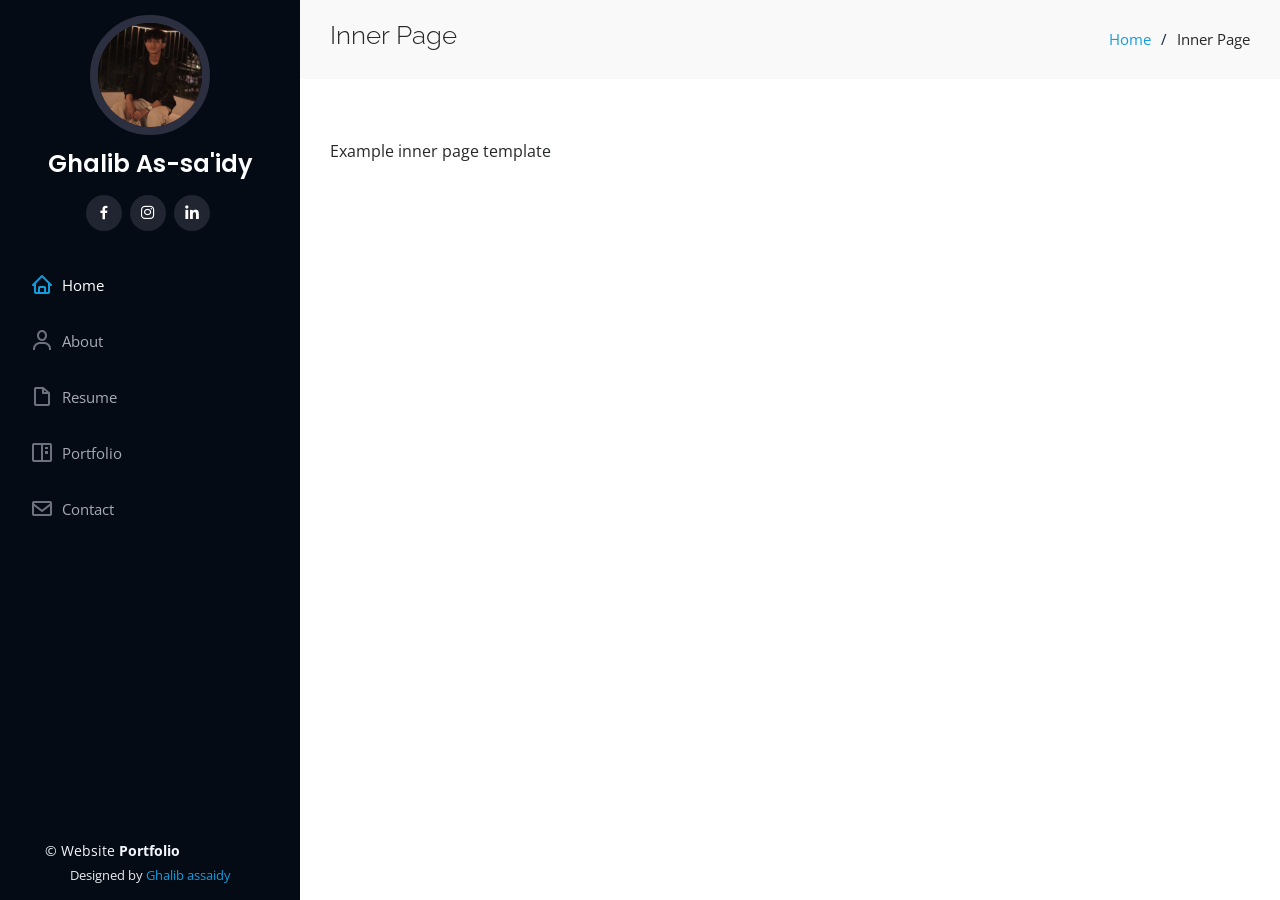
<file: inner-page.html>
<!DOCTYPE html>
<html lang="en">

<head>
    <meta charset="utf-8">
    <meta content="width=device-width, initial-scale=1.0" name="viewport">

    <title>Portfolio</title>
    <meta content="" name="description">
    <meta content="" name="keywords">

    <!-- Favicons -->
    <link href="assets/img/f    avicon.png" rel="icon">
    <link href="assets/img/apple-touch-icon.png" rel="apple-touch-icon">

    <!-- Google Fonts -->
    <link href="https://fonts.googleapis.com/css?family=Open+Sans:300,300i,400,400i,600,600i,700,700i|Raleway:300,300i,400,400i,500,500i,600,600i,700,700i|Poppins:300,300i,400,400i,500,500i,600,600i,700,700i" rel="stylesheet">

    <!-- Vendor CSS Files -->
    <link href="assets/vendor/aos/aos.css" rel="stylesheet">
    <link href="assets/vendor/bootstrap/css/bootstrap.min.css" rel="stylesheet">
    <link href="assets/vendor/bootstrap-icons/bootstrap-icons.css" rel="stylesheet">
    <link href="assets/vendor/boxicons/css/boxicons.min.css" rel="stylesheet">
    <link href="assets/vendor/glightbox/css/glightbox.min.css" rel="stylesheet">
    <link href="assets/vendor/swiper/swiper-bundle.min.css" rel="stylesheet">

    <!-- Template Main CSS File -->
    <link href="assets/css/style.css" rel="stylesheet">

    <!-- =======================================================
  * Template Name: iPortfolio
  * Updated: Nov 17 2023 with Bootstrap v5.3.2
  * Template URL: https://bootstrapmade.com/iportfolio-bootstrap-portfolio-websites-template/
  * Author: BootstrapMade.com
  * License: https://bootstrapmade.com/license/
  ======================================================== -->
</head>

<body>

    <!-- ======= Mobile nav toggle button ======= -->
    <i class="bi bi-list mobile-nav-toggle d-xl-none"></i>

    <!-- ======= Header ======= -->
    <header id="header">
        <div class="d-flex flex-column">

            <div class="profile">
                <img src="assets/img/profile-img.jpg" alt="" class="img-fluid rounded-circle">
                <h1 class="text-light"><a href="index.html">Ghalib As-sa'idy</a></h1>
                <div class="social-links mt-3 text-center">
                    <!-- <a href="" class="twitter"><i class="bx bxl-twitter"></i></a> -->
                    <a href="https://www.facebook.com/ghalib.assaidy.77" class="facebook"><i class="bx bxl-facebook"></i></a>
                    <a href="https://www.instagram.com/ghalibassaidy/" class="instagram"><i class="bx bxl-instagram"></i></a>
                    <!-- <a href="" class="google-plus"><i class="bx bxl-skype"></i></a> -->
                    <a href="https://www.linkedin.com/in/ghalibassaidy55/" class="linkedin"><i class="bx bxl-linkedin"></i></a>
                </div>
            </div>

            <nav id="navbar" class="nav-menu navbar">
                <ul>
                    <li><a href="#hero" class="nav-link scrollto active"><i class="bx bx-home"></i> <span>Home</span></a></li>
                    <li><a href="#about" class="nav-link scrollto"><i class="bx bx-user"></i> <span>About</span></a></li>
                    <li><a href="#resume" class="nav-link scrollto"><i class="bx bx-file-blank"></i> <span>Resume</span></a></li>
                    <li><a href="#portfolio" class="nav-link scrollto"><i class="bx bx-book-content"></i> <span>Portfolio</span></a></li>
                    <!-- <li><a href="#services" class="nav-link scrollto"><i class="bx bx-server"></i> <span>Services</span></a></li> -->
                    <li><a href="#contact" class="nav-link scrollto"><i class="bx bx-envelope"></i> <span>Contact</span></a></li>
                </ul>
            </nav>
            <!-- .nav-menu -->
        </div>
    </header>
    <!-- End Header -->

    <main id="main">

        <!-- ======= Breadcrumbs ======= -->
        <section class="breadcrumbs">
            <div class="container">

                <div class="d-flex justify-content-between align-items-center">
                    <h2>Inner Page</h2>
                    <ol>
                        <li><a href="index.html">Home</a></li>
                        <li>Inner Page</li>
                    </ol>
                </div>

            </div>
        </section>
        <!-- End Breadcrumbs -->

        <section class="inner-page">
            <div class="container">
                <p>
                    Example inner page template
                </p>
            </div>
        </section>

    </main>
    <!-- End #main -->

    <!-- ======= Footer ======= -->
    <footer id="footer">
        <div class="container">
            <div class="Website">
                &copy; Website <strong><span>Portfolio</span></strong>
            </div>
            <div class="credits">
                <!-- All the links in the footer should remain intact. -->
                <!-- You can delete the links only if you purchased the pro version. -->
                <!-- Licensing information: https://bootstrapmade.com/license/ -->
                <!-- Purchase the pro version with working PHP/AJAX contact form: https://bootstrapmade.com/iportfolio-bootstrap-portfolio-websites-template/ -->
                Designed by <a href="https://github.com/ghalibassaidy/Portofolio.github.io">Ghalib assaidy</a>
            </div>
        </div>
    </footer>
    <!-- End  Footer -->

    <a href="#" class="back-to-top d-flex align-items-center justify-content-center"><i class="bi bi-arrow-up-short"></i></a>

    <!-- Vendor JS Files -->
    <script src="assets/vendor/purecounter/purecounter_vanilla.js"></script>
    <script src="assets/vendor/aos/aos.js"></script>
    <script src="assets/vendor/bootstrap/js/bootstrap.bundle.min.js"></script>
    <script src="assets/vendor/glightbox/js/glightbox.min.js"></script>
    <script src="assets/vendor/isotope-layout/isotope.pkgd.min.js"></script>
    <script src="assets/vendor/swiper/swiper-bundle.min.js"></script>
    <script src="assets/vendor/typed.js/typed.umd.js"></script>
    <script src="assets/vendor/waypoints/noframework.waypoints.js"></script>
    <script src="assets/vendor/php-email-form/validate.js"></script>

    <!-- Template Main JS File -->
    <script src="assets/js/main.js"></script>

</body>

</html>
</file>
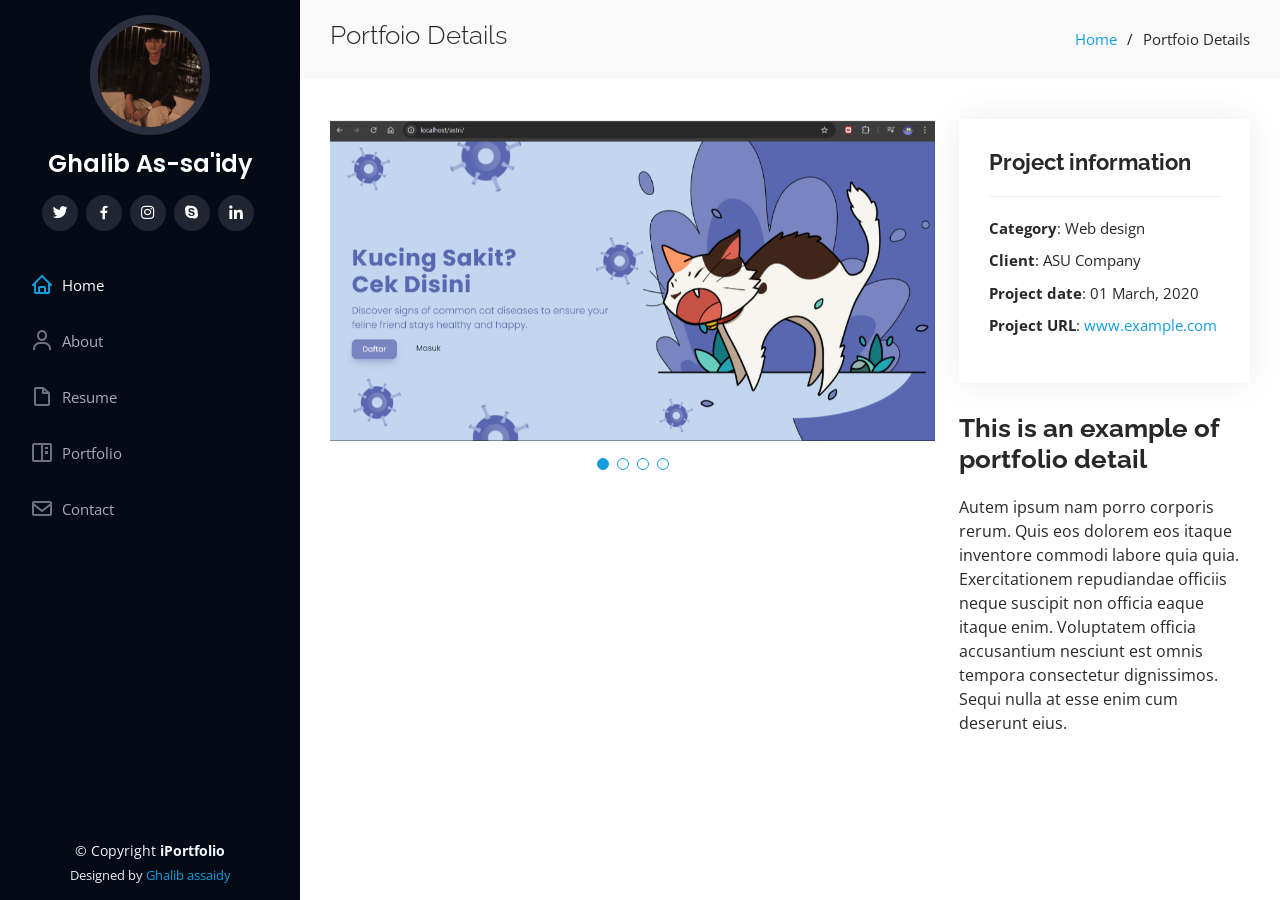
<file: portfolio-details.html>
<!DOCTYPE html>
<html lang="en">

<head>
    <meta charset="utf-8">
    <meta content="width=device-width, initial-scale=1.0" name="viewport">

    <title>Portfolio Details - Portfolio </title>
    <meta content="" name="description">
    <meta content="" name="keywords">

    <!-- Favicons -->
    <link href="assets/img/favicon.png" rel="icon">
    <link href="assets/img/apple-touch-icon.png" rel="apple-touch-icon">

    <!-- Google Fonts -->
    <link href="https://fonts.googleapis.com/css?family=Open+Sans:300,300i,400,400i,600,600i,700,700i|Raleway:300,300i,400,400i,500,500i,600,600i,700,700i|Poppins:300,300i,400,400i,500,500i,600,600i,700,700i" rel="stylesheet">

    <!-- Vendor CSS Files -->
    <link href="assets/vendor/aos/aos.css" rel="stylesheet">
    <link href="assets/vendor/bootstrap/css/bootstrap.min.css" rel="stylesheet">
    <link href="assets/vendor/bootstrap-icons/bootstrap-icons.css" rel="stylesheet">
    <link href="assets/vendor/boxicons/css/boxicons.min.css" rel="stylesheet">
    <link href="assets/vendor/glightbox/css/glightbox.min.css" rel="stylesheet">
    <link href="assets/vendor/swiper/swiper-bundle.min.css" rel="stylesheet">

    <!-- Template Main CSS File -->
    <link href="assets/css/style.css" rel="stylesheet">


</head>

<body>

    <!-- ======= Mobile nav toggle button ======= -->
    <i class="bi bi-list mobile-nav-toggle d-xl-none"></i>

    <!-- ======= Header ======= -->
    <header id="header">
        <div class="d-flex flex-column">

            <div class="profile">
                <img src="assets/img/profile-img.jpg" alt="" class="img-fluid rounded-circle">
                <h1 class="text-light"><a href="index.html">Ghalib As-sa'idy </a></h1>
                <div class="social-links mt-3 text-center">
                    <a href="#" class="twitter"><i class="bx bxl-twitter"></i></a>
                    <a href="#" class="facebook"><i class="bx bxl-facebook"></i></a>
                    <a href="#" class="instagram"><i class="bx bxl-instagram"></i></a>
                    <a href="#" class="google-plus"><i class="bx bxl-skype"></i></a>
                    <a href="https://www.linkedin.com/in/ghalibassaidy55/" class="linkedin"><i class="bx bxl-linkedin"></i></a>
                </div>
            </div>

            <nav id="navbar" class="nav-menu navbar">
                <ul>
                    <li><a href="#hero" class="nav-link scrollto active"><i class="bx bx-home"></i> <span>Home</span></a></li>
                    <li><a href="#about" class="nav-link scrollto"><i class="bx bx-user"></i> <span>About</span></a></li>
                    <li><a href="#resume" class="nav-link scrollto"><i class="bx bx-file-blank"></i> <span>Resume</span></a></li>
                    <li><a href="#portfolio" class="nav-link scrollto"><i class="bx bx-book-content"></i> <span>Portfolio</span></a></li>
                    <!-- <li><a href="#services" class="nav-link scrollto"><i class="bx bx-server"></i> <span>Services</span></a></li> -->
                    <li><a href="#contact" class="nav-link scrollto"><i class="bx bx-envelope"></i> <span>Contact</span></a></li>
                </ul>
            </nav>
            <!-- .nav-menu -->
        </div>
    </header>
    <!-- End Header -->

    <main id="main">

        <!-- ======= Breadcrumbs ======= -->
        <section id="breadcrumbs" class="breadcrumbs">
            <div class="container">

                <div class="d-flex justify-content-between align-items-center">
                    <h2>Portfoio Details</h2>
                    <ol>
                        <li><a href="index.html">Home</a></li>
                        <li>Portfoio Details</li>
                    </ol>
                </div>

            </div>
        </section>
        <!-- End Breadcrumbs -->

        <!-- ======= Portfolio Details Section ======= -->
        <section id="portfolio-details" class="portfolio-details">
            <div class="container">

                <div class="row gy-4">

                    <div class="col-lg-8">
                        <div class="portfolio-details-slider swiper">
                            <div class="swiper-wrapper align-items-center">

                                <div class="swiper-slide">
                                    <img src="assets/img/portfolio/diagnosa/1.png" alt="">
                                </div>

                                <div class="swiper-slide">
                                    <img src="assets/img/portfolio/diagnosa/2.png" alt="">
                                </div>

                                <div class="swiper-slide">
                                    <img src="assets/img/portfolio/diagnosa/3.png" alt="">
                                </div>
                                <div class="swiper-slide">
                                    <img src="assets/img/portfolio/diagnosa/4.png" alt="">
                                </div>
                            </div>
                            <div class="swiper-pagination"></div>
                        </div>
                    </div>

                    <div class="col-lg-4">
                        <div class="portfolio-info">
                            <h3>Project information</h3>
                            <ul>
                                <li><strong>Category</strong>: Web design</li>
                                <li><strong>Client</strong>: ASU Company</li>
                                <li><strong>Project date</strong>: 01 March, 2020</li>
                                <li><strong>Project URL</strong>: <a href="#">www.example.com</a></li>
                            </ul>
                        </div>
                        <div class="portfolio-description">
                            <h2>This is an example of portfolio detail</h2>
                            <p>
                                Autem ipsum nam porro corporis rerum. Quis eos dolorem eos itaque inventore commodi labore quia quia. Exercitationem repudiandae officiis neque suscipit non officia eaque itaque enim. Voluptatem officia accusantium nesciunt est omnis tempora consectetur
                                dignissimos. Sequi nulla at esse enim cum deserunt eius.
                            </p>
                        </div>
                    </div>

                </div>

            </div>
        </section>
        <!-- End Portfolio Details Section -->

    </main>
    <!-- End #main -->

    <!-- ======= Footer ======= -->
    <footer id="footer">
        <div class="container">
            <div class="copyright">
                &copy; Copyright <strong><span>iPortfolio</span></strong>
            </div>
            <div class="credits">
                <!-- All the links in the footer should remain intact. -->
                <!-- You can delete the links only if you purchased the pro version. -->
                <!-- Licensing information: https://bootstrapmade.com/license/ -->
                <!-- Purchase the pro version with working PHP/AJAX contact form: https://bootstrapmade.com/iportfolio-bootstrap-portfolio-websites-template/ -->
                Designed by <a href="https://github.com/ghalibassaidy/Portofolio.github.io">Ghalib assaidy</a>
            </div>
        </div>
    </footer>
    <!-- End  Footer -->

    <a href="#" class="back-to-top d-flex align-items-center justify-content-center"><i class="bi bi-arrow-up-short"></i></a>

    <!-- Vendor JS Files -->
    <script src="assets/vendor/purecounter/purecounter_vanilla.js"></script>
    <script src="assets/vendor/aos/aos.js"></script>
    <script src="assets/vendor/bootstrap/js/bootstrap.bundle.min.js"></script>
    <script src="assets/vendor/glightbox/js/glightbox.min.js"></script>
    <script src="assets/vendor/isotope-layout/isotope.pkgd.min.js"></script>
    <script src="assets/vendor/swiper/swiper-bundle.min.js"></script>
    <script src="assets/vendor/typed.js/typed.umd.js"></script>
    <script src="assets/vendor/waypoints/noframework.waypoints.js"></script>
    <script src="assets/vendor/php-email-form/validate.js"></script>

    <!-- Template Main JS File -->
    <script src="assets/js/main.js"></script>

</body>

</html>
</file>
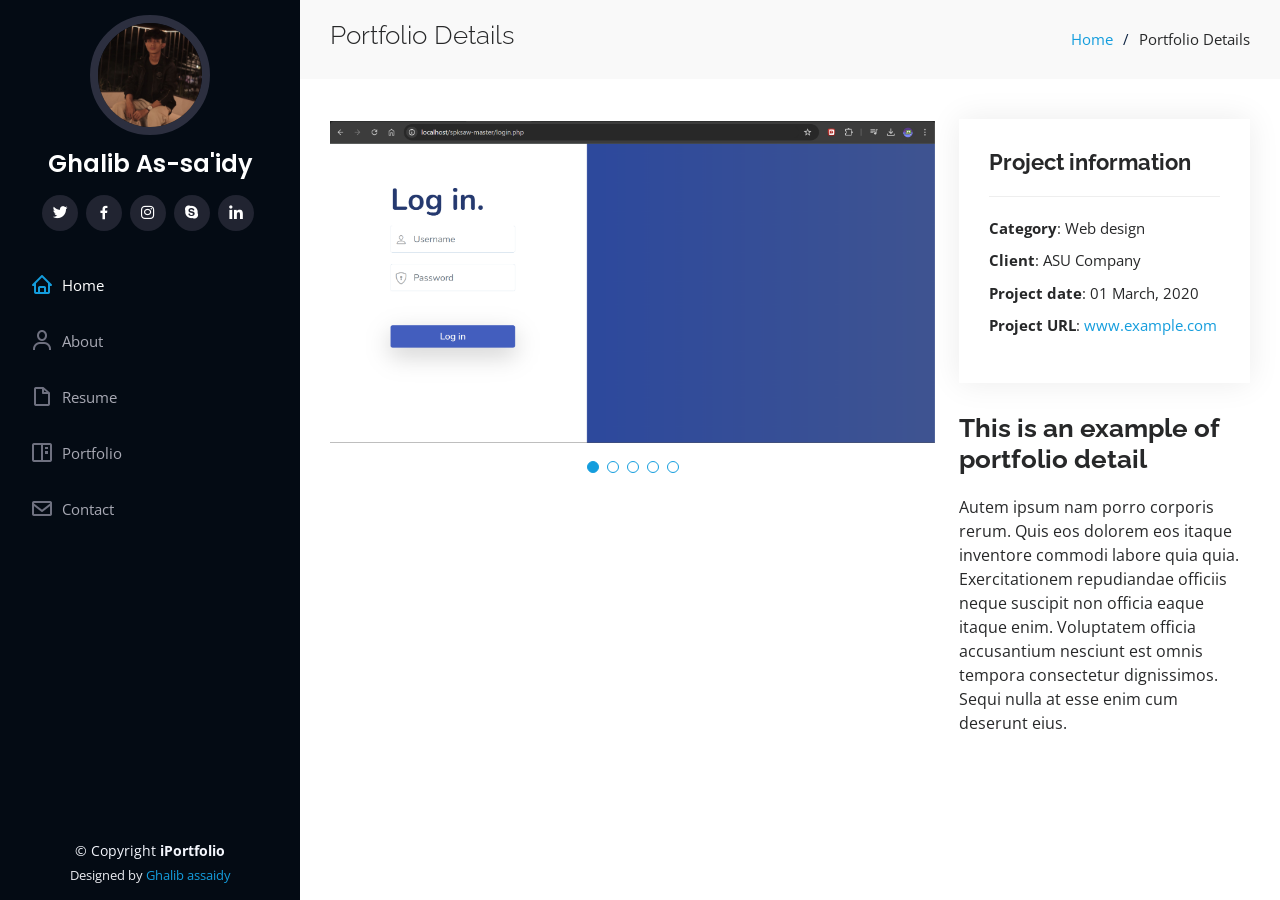
<file: portfolio-details2.html>
<!DOCTYPE html>
<html lang="en">

<head>
    <meta charset="utf-8">
    <meta content="width=device-width, initial-scale=1.0" name="viewport">

    <title>Portfolio Details - Portfolio </title>
    <meta content="" name="description">
    <meta content="" name="keywords">

    <!-- Favicons -->
    <link href="assets/img/favicon.png" rel="icon">
    <link href="assets/img/apple-touch-icon.png" rel="apple-touch-icon">

    <!-- Google Fonts -->
    <link href="https://fonts.googleapis.com/css?family=Open+Sans:300,300i,400,400i,600,600i,700,700i|Raleway:300,300i,400,400i,500,500i,600,600i,700,700i|Poppins:300,300i,400,400i,500,500i,600,600i,700,700i" rel="stylesheet">

    <!-- Vendor CSS Files -->
    <link href="assets/vendor/aos/aos.css" rel="stylesheet">
    <link href="assets/vendor/bootstrap/css/bootstrap.min.css" rel="stylesheet">
    <link href="assets/vendor/bootstrap-icons/bootstrap-icons.css" rel="stylesheet">
    <link href="assets/vendor/boxicons/css/boxicons.min.css" rel="stylesheet">
    <link href="assets/vendor/glightbox/css/glightbox.min.css" rel="stylesheet">
    <link href="assets/vendor/swiper/swiper-bundle.min.css" rel="stylesheet">

    <!-- Template Main CSS File -->
    <link href="assets/css/style.css" rel="stylesheet">


</head>

<body>

    <!-- ======= Mobile nav toggle button ======= -->
    <i class="bi bi-list mobile-nav-toggle d-xl-none"></i>

    <!-- ======= Header ======= -->
    <header id="header">
        <div class="d-flex flex-column">

            <div class="profile">
                <img src="assets/img/profile-img.jpg" alt="" class="img-fluid rounded-circle">
                <h1 class="text-light"><a href="index.html">Ghalib As-sa'idy </a></h1>
                <div class="social-links mt-3 text-center">
                    <a href="#" class="twitter"><i class="bx bxl-twitter"></i></a>
                    <a href="#" class="facebook"><i class="bx bxl-facebook"></i></a>
                    <a href="#" class="instagram"><i class="bx bxl-instagram"></i></a>
                    <a href="#" class="google-plus"><i class="bx bxl-skype"></i></a>
                    <a href="https://www.linkedin.com/in/ghalibassaidy55/" class="linkedin"><i class="bx bxl-linkedin"></i></a>
                </div>
            </div>

            <nav id="navbar" class="nav-menu navbar">
                <ul>
                    <li><a href="#hero" class="nav-link scrollto active"><i class="bx bx-home"></i> <span>Home</span></a></li>
                    <li><a href="#about" class="nav-link scrollto"><i class="bx bx-user"></i> <span>About</span></a></li>
                    <li><a href="#resume" class="nav-link scrollto"><i class="bx bx-file-blank"></i> <span>Resume</span></a></li>
                    <li><a href="#portfolio" class="nav-link scrollto"><i class="bx bx-book-content"></i> <span>Portfolio</span></a></li>
                    <!-- <li><a href="#services" class="nav-link scrollto"><i class="bx bx-server"></i> <span>Services</span></a></li> -->
                    <li><a href="#contact" class="nav-link scrollto"><i class="bx bx-envelope"></i> <span>Contact</span></a></li>
                </ul>
            </nav>
            <!-- .nav-menu -->
        </div>
    </header>
    <!-- End Header -->

    <main id="main">

        <!-- ======= Breadcrumbs ======= -->
        <section id="breadcrumbs" class="breadcrumbs">
            <div class="container">

                <div class="d-flex justify-content-between align-items-center">
                    <h2>Portfolio Details</h2>
                    <ol>
                        <li><a href="index.html">Home</a></li>
                        <li>Portfolio Details</li>
                    </ol>
                </div>

            </div>
        </section>
        <!-- End Breadcrumbs -->

        <!-- ======= Portfolio Details Section ======= -->
        <section id="portfolio-details" class="portfolio-details">
            <div class="container">

                <div class="row gy-4">

                    <div class="col-lg-8">
                        <div class="portfolio-details-slider swiper">
                            <div class="swiper-wrapper align-items-center">

                                <div class="swiper-slide">
                                    <img src="assets/img/portfolio/Huda/Login.png" alt="">
                                </div>

                                <div class="swiper-slide">
                                    <img src="assets/img/portfolio/Huda/Dashboard.png" alt="">
                                </div>
                                <div class="swiper-slide">
                                    <img src="assets/img/portfolio/Huda/Alternatif.png" alt="">
                                </div>
                                <div class="swiper-slide">
                                    <img src="assets/img/portfolio/Huda/Matriks Keputusan.png" alt="">
                                </div>
                                <div class="swiper-slide">
                                    <img src="assets/img/portfolio/Huda/Nilai Preferensi.png" alt="">
                                </div>
                            </div>
                            <div class="swiper-pagination"></div>
                        </div>
                    </div>

                    <div class="col-lg-4">
                        <div class="portfolio-info">
                            <h3>Project information</h3>
                            <ul>
                                <li><strong>Category</strong>: Web design</li>
                                <li><strong>Client</strong>: ASU Company</li>
                                <li><strong>Project date</strong>: 01 March, 2020</li>
                                <li><strong>Project URL</strong>: <a href="#">www.example.com</a></li>
                            </ul>
                        </div>
                        <div class="portfolio-description">
                            <h2>This is an example of portfolio detail</h2>
                            <p>
                                Autem ipsum nam porro corporis rerum. Quis eos dolorem eos itaque inventore commodi labore quia quia. Exercitationem repudiandae officiis neque suscipit non officia eaque itaque enim. Voluptatem officia accusantium nesciunt est omnis tempora consectetur
                                dignissimos. Sequi nulla at esse enim cum deserunt eius.
                            </p>
                        </div>
                    </div>

                </div>

            </div>
        </section>
        <!-- End Portfolio Details Section -->

    </main>
    <!-- End #main -->

    <!-- ======= Footer ======= -->
    <footer id="footer">
        <div class="container">
            <div class="copyright">
                &copy; Copyright <strong><span>iPortfolio</span></strong>
            </div>
            <div class="credits">
                <!-- All the links in the footer should remain intact. -->
                <!-- You can delete the links only if you purchased the pro version. -->
                <!-- Licensing information: https://bootstrapmade.com/license/ -->
                <!-- Purchase the pro version with working PHP/AJAX contact form: https://bootstrapmade.com/iportfolio-bootstrap-portfolio-websites-template/ -->
                Designed by <a href="https://github.com/ghalibassaidy/Portofolio.github.io">Ghalib assaidy</a>
            </div>
        </div>
    </footer>
    <!-- End  Footer -->

    <a href="#" class="back-to-top d-flex align-items-center justify-content-center"><i class="bi bi-arrow-up-short"></i></a>

    <!-- Vendor JS Files -->
    <script src="assets/vendor/purecounter/purecounter_vanilla.js"></script>
    <script src="assets/vendor/aos/aos.js"></script>
    <script src="assets/vendor/bootstrap/js/bootstrap.bundle.min.js"></script>
    <script src="assets/vendor/glightbox/js/glightbox.min.js"></script>
    <script src="assets/vendor/isotope-layout/isotope.pkgd.min.js"></script>
    <script src="assets/vendor/swiper/swiper-bundle.min.js"></script>
    <script src="assets/vendor/typed.js/typed.umd.js"></script>
    <script src="assets/vendor/waypoints/noframework.waypoints.js"></script>
    <script src="assets/vendor/php-email-form/validate.js"></script>

    <!-- Template Main JS File -->
    <script src="assets/js/main.js"></script>

</body>

</html>
</file>
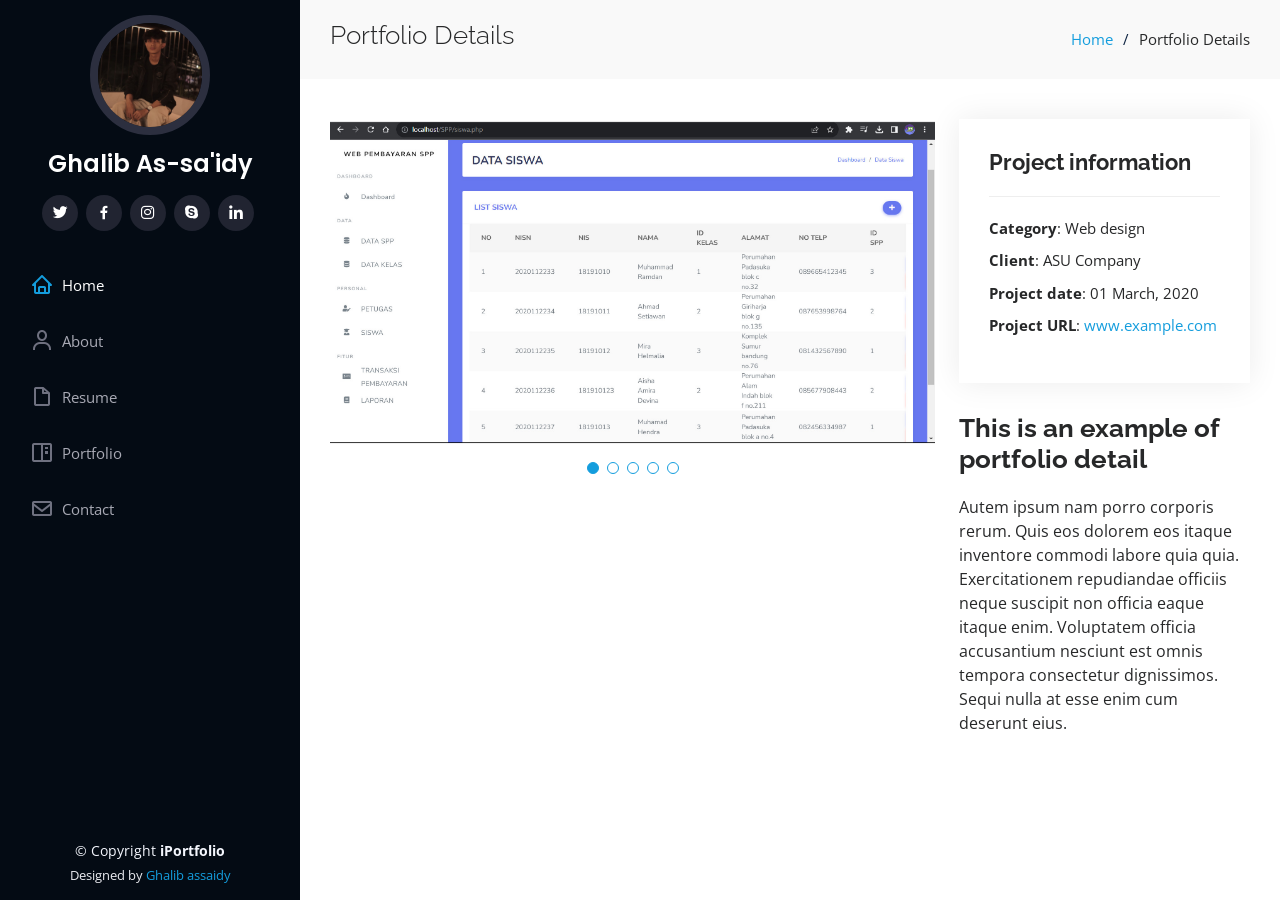
<file: portfolio-details3.html>
<!DOCTYPE html>
<html lang="en">

<head>
    <meta charset="utf-8">
    <meta content="width=device-width, initial-scale=1.0" name="viewport">

    <title>Portfolio Details - Portfolio </title>
    <meta content="" name="description">
    <meta content="" name="keywords">

    <!-- Favicons -->
    <link href="assets/img/favicon.png" rel="icon">
    <link href="assets/img/apple-touch-icon.png" rel="apple-touch-icon">

    <!-- Google Fonts -->
    <link href="https://fonts.googleapis.com/css?family=Open+Sans:300,300i,400,400i,600,600i,700,700i|Raleway:300,300i,400,400i,500,500i,600,600i,700,700i|Poppins:300,300i,400,400i,500,500i,600,600i,700,700i" rel="stylesheet">

    <!-- Vendor CSS Files -->
    <link href="assets/vendor/aos/aos.css" rel="stylesheet">
    <link href="assets/vendor/bootstrap/css/bootstrap.min.css" rel="stylesheet">
    <link href="assets/vendor/bootstrap-icons/bootstrap-icons.css" rel="stylesheet">
    <link href="assets/vendor/boxicons/css/boxicons.min.css" rel="stylesheet">
    <link href="assets/vendor/glightbox/css/glightbox.min.css" rel="stylesheet">
    <link href="assets/vendor/swiper/swiper-bundle.min.css" rel="stylesheet">

    <!-- Template Main CSS File -->
    <link href="assets/css/style.css" rel="stylesheet">


</head>

<body>

    <!-- ======= Mobile nav toggle button ======= -->
    <i class="bi bi-list mobile-nav-toggle d-xl-none"></i>

    <!-- ======= Header ======= -->
    <header id="header">
        <div class="d-flex flex-column">

            <div class="profile">
                <img src="assets/img/profile-img.jpg" alt="" class="img-fluid rounded-circle">
                <h1 class="text-light"><a href="index.html">Ghalib As-sa'idy </a></h1>
                <div class="social-links mt-3 text-center">
                    <a href="#" class="twitter"><i class="bx bxl-twitter"></i></a>
                    <a href="#" class="facebook"><i class="bx bxl-facebook"></i></a>
                    <a href="#" class="instagram"><i class="bx bxl-instagram"></i></a>
                    <a href="#" class="google-plus"><i class="bx bxl-skype"></i></a>
                    <a href="https://www.linkedin.com/in/ghalibassaidy55/" class="linkedin"><i class="bx bxl-linkedin"></i></a>
                </div>
            </div>

            <nav id="navbar" class="nav-menu navbar">
                <ul>
                    <li><a href="#hero" class="nav-link scrollto active"><i class="bx bx-home"></i> <span>Home</span></a></li>
                    <li><a href="#about" class="nav-link scrollto"><i class="bx bx-user"></i> <span>About</span></a></li>
                    <li><a href="#resume" class="nav-link scrollto"><i class="bx bx-file-blank"></i> <span>Resume</span></a></li>
                    <li><a href="#portfolio" class="nav-link scrollto"><i class="bx bx-book-content"></i> <span>Portfolio</span></a></li>
                    <!-- <li><a href="#services" class="nav-link scrollto"><i class="bx bx-server"></i> <span>Services</span></a></li> -->
                    <li><a href="#contact" class="nav-link scrollto"><i class="bx bx-envelope"></i> <span>Contact</span></a></li>
                </ul>
            </nav>
            <!-- .nav-menu -->
        </div>
    </header>
    <!-- End Header -->

    <main id="main">

        <!-- ======= Breadcrumbs ======= -->
        <section id="breadcrumbs" class="breadcrumbs">
            <div class="container">

                <div class="d-flex justify-content-between align-items-center">
                    <h2>Portfolio Details</h2>
                    <ol>
                        <li><a href="index.html">Home</a></li>
                        <li>Portfolio Details</li>
                    </ol>
                </div>

            </div>
        </section>
        <!-- End Breadcrumbs -->

        <!-- ======= Portfolio Details Section ======= -->
        <section id="portfolio-details" class="portfolio-details">
            <div class="container">

                <div class="row gy-4">

                    <div class="col-lg-8">
                        <div class="portfolio-details-slider swiper">
                            <div class="swiper-wrapper align-items-center">

                                <div class="swiper-slide">
                                    <img src="assets/img/portfolio/spp/portfolio-details-10.jpg" alt="">
                                </div>

                                <div class="swiper-slide">
                                    <img src="assets/img/portfolio/spp/portfolio-details-11.jpg" alt="">
                                </div>

                                <div class="swiper-slide">
                                    <img src="assets/img/portfolio/spp/portfolio-details-9.jpg" alt="">
                                </div>

                                <div class="swiper-slide">
                                    <img src="assets/img/portfolio/spp/portfolio-details-8.jpg" alt="">
                                </div>

                                <div class="swiper-slide">
                                    <img src="assets/img/portfolio/spp/portfolio-details-7.jpg" alt="">
                                </div>

                            </div>
                            <div class="swiper-pagination"></div>
                        </div>
                    </div>

                    <div class="col-lg-4">
                        <div class="portfolio-info">
                            <h3>Project information</h3>
                            <ul>
                                <li><strong>Category</strong>: Web design</li>
                                <li><strong>Client</strong>: ASU Company</li>
                                <li><strong>Project date</strong>: 01 March, 2020</li>
                                <li><strong>Project URL</strong>: <a href="#">www.example.com</a></li>
                            </ul>
                        </div>
                        <div class="portfolio-description">
                            <h2>This is an example of portfolio detail</h2>
                            <p>
                                Autem ipsum nam porro corporis rerum. Quis eos dolorem eos itaque inventore commodi labore quia quia. Exercitationem repudiandae officiis neque suscipit non officia eaque itaque enim. Voluptatem officia accusantium nesciunt est omnis tempora consectetur
                                dignissimos. Sequi nulla at esse enim cum deserunt eius.
                            </p>
                        </div>
                    </div>

                </div>

            </div>
        </section>
        <!-- End Portfolio Details Section -->

    </main>
    <!-- End #main -->

    <!-- ======= Footer ======= -->
    <footer id="footer">
        <div class="container">
            <div class="copyright">
                &copy; Copyright <strong><span>iPortfolio</span></strong>
            </div>
            <div class="credits">
                <!-- All the links in the footer should remain intact. -->
                <!-- You can delete the links only if you purchased the pro version. -->
                <!-- Licensing information: https://bootstrapmade.com/license/ -->
                <!-- Purchase the pro version with working PHP/AJAX contact form: https://bootstrapmade.com/iportfolio-bootstrap-portfolio-websites-template/ -->
                Designed by <a href="https://github.com/ghalibassaidy/Portofolio.github.io">Ghalib assaidy</a>
            </div>
        </div>
    </footer>
    <!-- End  Footer -->

    <a href="#" class="back-to-top d-flex align-items-center justify-content-center"><i class="bi bi-arrow-up-short"></i></a>

    <!-- Vendor JS Files -->
    <script src="assets/vendor/purecounter/purecounter_vanilla.js"></script>
    <script src="assets/vendor/aos/aos.js"></script>
    <script src="assets/vendor/bootstrap/js/bootstrap.bundle.min.js"></script>
    <script src="assets/vendor/glightbox/js/glightbox.min.js"></script>
    <script src="assets/vendor/isotope-layout/isotope.pkgd.min.js"></script>
    <script src="assets/vendor/swiper/swiper-bundle.min.js"></script>
    <script src="assets/vendor/typed.js/typed.umd.js"></script>
    <script src="assets/vendor/waypoints/noframework.waypoints.js"></script>
    <script src="assets/vendor/php-email-form/validate.js"></script>

    <!-- Template Main JS File -->
    <script src="assets/js/main.js"></script>

</body>

</html>
</file>
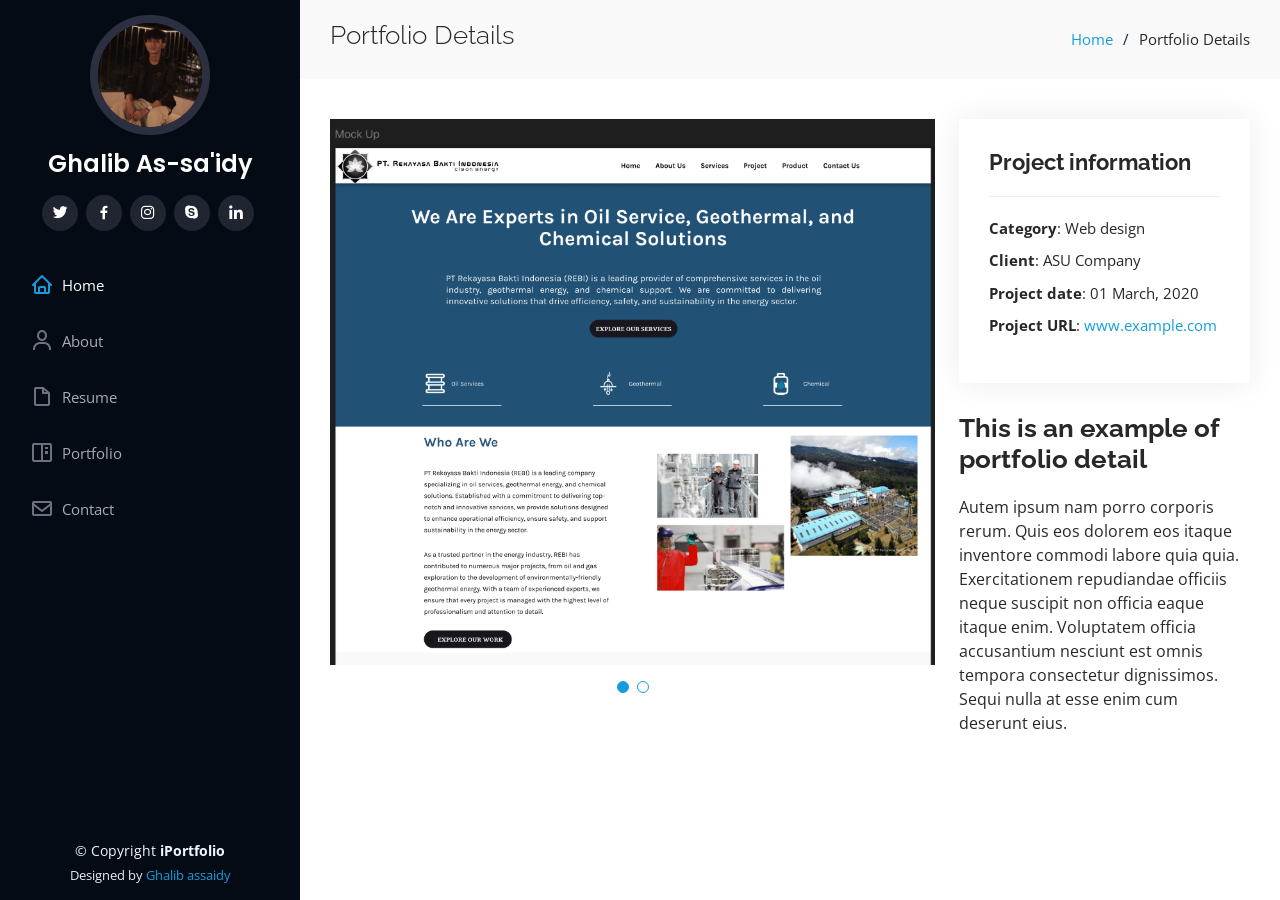
<file: portfolio-details5.html>
<!DOCTYPE html>
<html lang="en">

<head>
    <meta charset="utf-8">
    <meta content="width=device-width, initial-scale=1.0" name="viewport">

    <title>Portfolio Details - Portfolio </title>
    <meta content="" name="description">
    <meta content="" name="keywords">

    <!-- Favicons -->
    <link href="assets/img/favicon.png" rel="icon">
    <link href="assets/img/apple-touch-icon.png" rel="apple-touch-icon">

    <!-- Google Fonts -->
    <link href="https://fonts.googleapis.com/css?family=Open+Sans:300,300i,400,400i,600,600i,700,700i|Raleway:300,300i,400,400i,500,500i,600,600i,700,700i|Poppins:300,300i,400,400i,500,500i,600,600i,700,700i" rel="stylesheet">

    <!-- Vendor CSS Files -->
    <link href="assets/vendor/aos/aos.css" rel="stylesheet">
    <link href="assets/vendor/bootstrap/css/bootstrap.min.css" rel="stylesheet">
    <link href="assets/vendor/bootstrap-icons/bootstrap-icons.css" rel="stylesheet">
    <link href="assets/vendor/boxicons/css/boxicons.min.css" rel="stylesheet">
    <link href="assets/vendor/glightbox/css/glightbox.min.css" rel="stylesheet">
    <link href="assets/vendor/swiper/swiper-bundle.min.css" rel="stylesheet">

    <!-- Template Main CSS File -->
    <link href="assets/css/style.css" rel="stylesheet">


</head>

<body>

    <!-- ======= Mobile nav toggle button ======= -->
    <i class="bi bi-list mobile-nav-toggle d-xl-none"></i>

    <!-- ======= Header ======= -->
    <header id="header">
        <div class="d-flex flex-column">

            <div class="profile">
                <img src="assets/img/profile-img.jpg" alt="" class="img-fluid rounded-circle">
                <h1 class="text-light"><a href="index.html">Ghalib As-sa'idy </a></h1>
                <div class="social-links mt-3 text-center">
                    <a href="#" class="twitter"><i class="bx bxl-twitter"></i></a>
                    <a href="#" class="facebook"><i class="bx bxl-facebook"></i></a>
                    <a href="#" class="instagram"><i class="bx bxl-instagram"></i></a>
                    <a href="#" class="google-plus"><i class="bx bxl-skype"></i></a>
                    <a href="https://www.linkedin.com/in/ghalibassaidy55/" class="linkedin"><i class="bx bxl-linkedin"></i></a>
                </div>
            </div>

            <nav id="navbar" class="nav-menu navbar">
                <ul>
                    <li><a href="#hero" class="nav-link scrollto active"><i class="bx bx-home"></i> <span>Home</span></a></li>
                    <li><a href="#about" class="nav-link scrollto"><i class="bx bx-user"></i> <span>About</span></a></li>
                    <li><a href="#resume" class="nav-link scrollto"><i class="bx bx-file-blank"></i> <span>Resume</span></a></li>
                    <li><a href="#portfolio" class="nav-link scrollto"><i class="bx bx-book-content"></i> <span>Portfolio</span></a></li>
                    <!-- <li><a href="#services" class="nav-link scrollto"><i class="bx bx-server"></i> <span>Services</span></a></li> -->
                    <li><a href="#contact" class="nav-link scrollto"><i class="bx bx-envelope"></i> <span>Contact</span></a></li>
                </ul>
            </nav>
            <!-- .nav-menu -->
        </div>
    </header>
    <!-- End Header -->

    <main id="main">

        <!-- ======= Breadcrumbs ======= -->
        <section id="breadcrumbs" class="breadcrumbs">
            <div class="container">

                <div class="d-flex justify-content-between align-items-center">
                    <h2>Portfolio Details</h2>
                    <ol>
                        <li><a href="index.html">Home</a></li>
                        <li>Portfolio Details</li>
                    </ol>
                </div>

            </div>
        </section>
        <!-- End Breadcrumbs -->

        <!-- ======= Portfolio Details Section ======= -->
        <section id="portfolio-details" class="portfolio-details">
            <div class="container">

                <div class="row gy-4">

                    <div class="col-lg-8">
                        <div class="portfolio-details-slider swiper">
                            <div class="swiper-wrapper align-items-center">

                                <div class="swiper-slide">
                                    <img src="assets/img/portfolio/PT/2.png" alt="">
                                </div>

                                <div class="swiper-slide">
                                    <img src="assets/img/portfolio/PT/1.png" alt="">
                                </div>
                               
                            </div>
                            <div class="swiper-pagination"></div>
                        </div>
                    </div>

                    <div class="col-lg-4">
                        <div class="portfolio-info">
                            <h3>Project information</h3>
                            <ul>
                                <li><strong>Category</strong>: Web design</li>
                                <li><strong>Client</strong>: ASU Company</li>
                                <li><strong>Project date</strong>: 01 March, 2020</li>
                                <li><strong>Project URL</strong>: <a href="#">www.example.com</a></li>
                            </ul>
                        </div>
                        <div class="portfolio-description">
                            <h2>This is an example of portfolio detail</h2>
                            <p>
                                Autem ipsum nam porro corporis rerum. Quis eos dolorem eos itaque inventore commodi labore quia quia. Exercitationem repudiandae officiis neque suscipit non officia eaque itaque enim. Voluptatem officia accusantium nesciunt est omnis tempora consectetur
                                dignissimos. Sequi nulla at esse enim cum deserunt eius.
                            </p>
                        </div>
                    </div>

                </div>

            </div>
        </section>
        <!-- End Portfolio Details Section -->

    </main>
    <!-- End #main -->

    <!-- ======= Footer ======= -->
    <footer id="footer">
        <div class="container">
            <div class="copyright">
                &copy; Copyright <strong><span>iPortfolio</span></strong>
            </div>
            <div class="credits">
                <!-- All the links in the footer should remain intact. -->
                <!-- You can delete the links only if you purchased the pro version. -->
                <!-- Licensing information: https://bootstrapmade.com/license/ -->
                <!-- Purchase the pro version with working PHP/AJAX contact form: https://bootstrapmade.com/iportfolio-bootstrap-portfolio-websites-template/ -->
                Designed by <a href="https://github.com/ghalibassaidy/Portofolio.github.io">Ghalib assaidy</a>
            </div>
        </div>
    </footer>
    <!-- End  Footer -->

    <a href="#" class="back-to-top d-flex align-items-center justify-content-center"><i class="bi bi-arrow-up-short"></i></a>

    <!-- Vendor JS Files -->
    <script src="assets/vendor/purecounter/purecounter_vanilla.js"></script>
    <script src="assets/vendor/aos/aos.js"></script>
    <script src="assets/vendor/bootstrap/js/bootstrap.bundle.min.js"></script>
    <script src="assets/vendor/glightbox/js/glightbox.min.js"></script>
    <script src="assets/vendor/isotope-layout/isotope.pkgd.min.js"></script>
    <script src="assets/vendor/swiper/swiper-bundle.min.js"></script>
    <script src="assets/vendor/typed.js/typed.umd.js"></script>
    <script src="assets/vendor/waypoints/noframework.waypoints.js"></script>
    <script src="assets/vendor/php-email-form/validate.js"></script>

    <!-- Template Main JS File -->
    <script src="assets/js/main.js"></script>

</body>

</html>
</file>
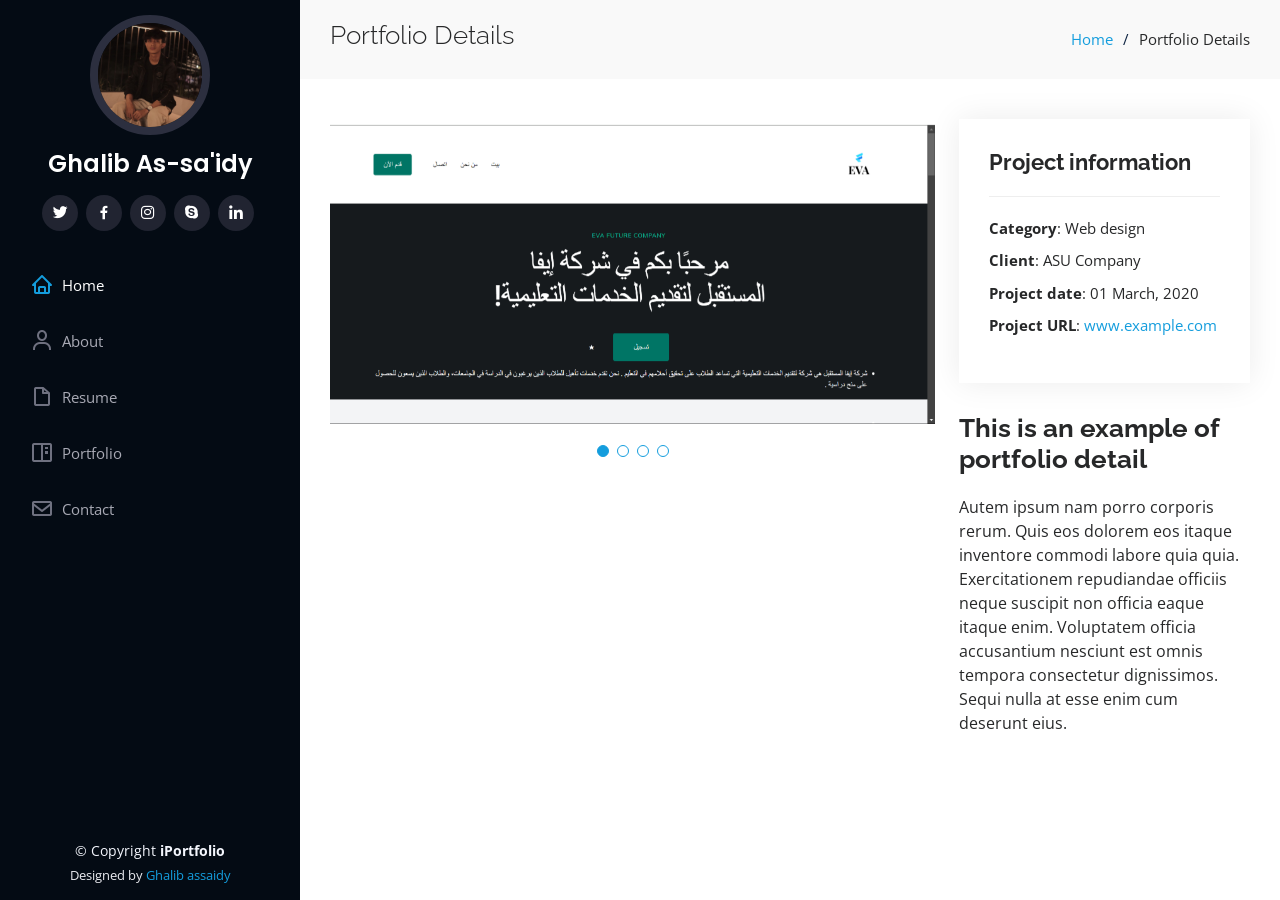
<file: portfolio-details6.html>
<!DOCTYPE html>
<html lang="en">

<head>
    <meta charset="utf-8">
    <meta content="width=device-width, initial-scale=1.0" name="viewport">

    <title>Portfolio Details - Portfolio </title>
    <meta content="" name="description">
    <meta content="" name="keywords">

    <!-- Favicons -->
    <link href="assets/img/favicon.png" rel="icon">
    <link href="assets/img/apple-touch-icon.png" rel="apple-touch-icon">

    <!-- Google Fonts -->
    <link href="https://fonts.googleapis.com/css?family=Open+Sans:300,300i,400,400i,600,600i,700,700i|Raleway:300,300i,400,400i,500,500i,600,600i,700,700i|Poppins:300,300i,400,400i,500,500i,600,600i,700,700i" rel="stylesheet">

    <!-- Vendor CSS Files -->
    <link href="assets/vendor/aos/aos.css" rel="stylesheet">
    <link href="assets/vendor/bootstrap/css/bootstrap.min.css" rel="stylesheet">
    <link href="assets/vendor/bootstrap-icons/bootstrap-icons.css" rel="stylesheet">
    <link href="assets/vendor/boxicons/css/boxicons.min.css" rel="stylesheet">
    <link href="assets/vendor/glightbox/css/glightbox.min.css" rel="stylesheet">
    <link href="assets/vendor/swiper/swiper-bundle.min.css" rel="stylesheet">

    <!-- Template Main CSS File -->
    <link href="assets/css/style.css" rel="stylesheet">


</head>

<body>

    <!-- ======= Mobile nav toggle button ======= -->
    <i class="bi bi-list mobile-nav-toggle d-xl-none"></i>

    <!-- ======= Header ======= -->
    <header id="header">
        <div class="d-flex flex-column">

            <div class="profile">
                <img src="assets/img/profile-img.jpg" alt="" class="img-fluid rounded-circle">
                <h1 class="text-light"><a href="index.html">Ghalib As-sa'idy </a></h1>
                <div class="social-links mt-3 text-center">
                    <a href="#" class="twitter"><i class="bx bxl-twitter"></i></a>
                    <a href="#" class="facebook"><i class="bx bxl-facebook"></i></a>
                    <a href="#" class="instagram"><i class="bx bxl-instagram"></i></a>
                    <a href="#" class="google-plus"><i class="bx bxl-skype"></i></a>
                    <a href="https://www.linkedin.com/in/ghalibassaidy55/" class="linkedin"><i class="bx bxl-linkedin"></i></a>
                </div>
            </div>

            <nav id="navbar" class="nav-menu navbar">
                <ul>
                    <li><a href="#hero" class="nav-link scrollto active"><i class="bx bx-home"></i> <span>Home</span></a></li>
                    <li><a href="#about" class="nav-link scrollto"><i class="bx bx-user"></i> <span>About</span></a></li>
                    <li><a href="#resume" class="nav-link scrollto"><i class="bx bx-file-blank"></i> <span>Resume</span></a></li>
                    <li><a href="#portfolio" class="nav-link scrollto"><i class="bx bx-book-content"></i> <span>Portfolio</span></a></li>
                    <!-- <li><a href="#services" class="nav-link scrollto"><i class="bx bx-server"></i> <span>Services</span></a></li> -->
                    <li><a href="#contact" class="nav-link scrollto"><i class="bx bx-envelope"></i> <span>Contact</span></a></li>
                </ul>
            </nav>
            <!-- .nav-menu -->
        </div>
    </header>
    <!-- End Header -->

    <main id="main">

        <!-- ======= Breadcrumbs ======= -->
        <section id="breadcrumbs" class="breadcrumbs">
            <div class="container">

                <div class="d-flex justify-content-between align-items-center">
                    <h2>Portfolio Details</h2>
                    <ol>
                        <li><a href="index.html">Home</a></li>
                        <li>Portfolio Details</li>
                    </ol>
                </div>

            </div>
        </section>
        <!-- End Breadcrumbs -->

        <!-- ======= Portfolio Details Section ======= -->
        <section id="portfolio-details" class="portfolio-details">
            <div class="container">

                <div class="row gy-4">

                    <div class="col-lg-8">
                        <div class="portfolio-details-slider swiper">
                            <div class="swiper-wrapper align-items-center">

                                <div class="swiper-slide">
                                    <img src="assets/img/portfolio/evafuture/1.png" alt="">
                                </div>

                                <div class="swiper-slide">
                                    <img src="assets/img/portfolio/evafuture/2.png" alt="">
                                </div>

                                <div class="swiper-slide">
                                    <img src="assets/img/portfolio/evafuture/3.png" alt="">
                                </div>

                                <div class="swiper-slide">
                                    <img src="assets/img/portfolio/evafuture/4.png" alt="">
                                </div>

                            </div>
                            <div class="swiper-pagination"></div>
                        </div>
                    </div>

                    <div class="col-lg-4">
                        <div class="portfolio-info">
                            <h3>Project information</h3>
                            <ul>
                                <li><strong>Category</strong>: Web design</li>
                                <li><strong>Client</strong>: ASU Company</li>
                                <li><strong>Project date</strong>: 01 March, 2020</li>
                                <li><strong>Project URL</strong>: <a href="#">www.example.com</a></li>
                            </ul>
                        </div>
                        <div class="portfolio-description">
                            <h2>This is an example of portfolio detail</h2>
                            <p>
                                Autem ipsum nam porro corporis rerum. Quis eos dolorem eos itaque inventore commodi labore quia quia. Exercitationem repudiandae officiis neque suscipit non officia eaque itaque enim. Voluptatem officia accusantium nesciunt est omnis tempora consectetur
                                dignissimos. Sequi nulla at esse enim cum deserunt eius.
                            </p>
                        </div>
                    </div>

                </div>

            </div>
        </section>
        <!-- End Portfolio Details Section -->

    </main>
    <!-- End #main -->

    <!-- ======= Footer ======= -->
    <footer id="footer">
        <div class="container">
            <div class="copyright">
                &copy; Copyright <strong><span>iPortfolio</span></strong>
            </div>
            <div class="credits">
                <!-- All the links in the footer should remain intact. -->
                <!-- You can delete the links only if you purchased the pro version. -->
                <!-- Licensing information: https://bootstrapmade.com/license/ -->
                <!-- Purchase the pro version with working PHP/AJAX contact form: https://bootstrapmade.com/iportfolio-bootstrap-portfolio-websites-template/ -->
                Designed by <a href="https://github.com/ghalibassaidy/Portofolio.github.io">Ghalib assaidy</a>
            </div>
        </div>
    </footer>
    <!-- End  Footer -->

    <a href="#" class="back-to-top d-flex align-items-center justify-content-center"><i class="bi bi-arrow-up-short"></i></a>

    <!-- Vendor JS Files -->
    <script src="assets/vendor/purecounter/purecounter_vanilla.js"></script>
    <script src="assets/vendor/aos/aos.js"></script>
    <script src="assets/vendor/bootstrap/js/bootstrap.bundle.min.js"></script>
    <script src="assets/vendor/glightbox/js/glightbox.min.js"></script>
    <script src="assets/vendor/isotope-layout/isotope.pkgd.min.js"></script>
    <script src="assets/vendor/swiper/swiper-bundle.min.js"></script>
    <script src="assets/vendor/typed.js/typed.umd.js"></script>
    <script src="assets/vendor/waypoints/noframework.waypoints.js"></script>
    <script src="assets/vendor/php-email-form/validate.js"></script>

    <!-- Template Main JS File -->
    <script src="assets/js/main.js"></script>

</body>

</html>
</file>
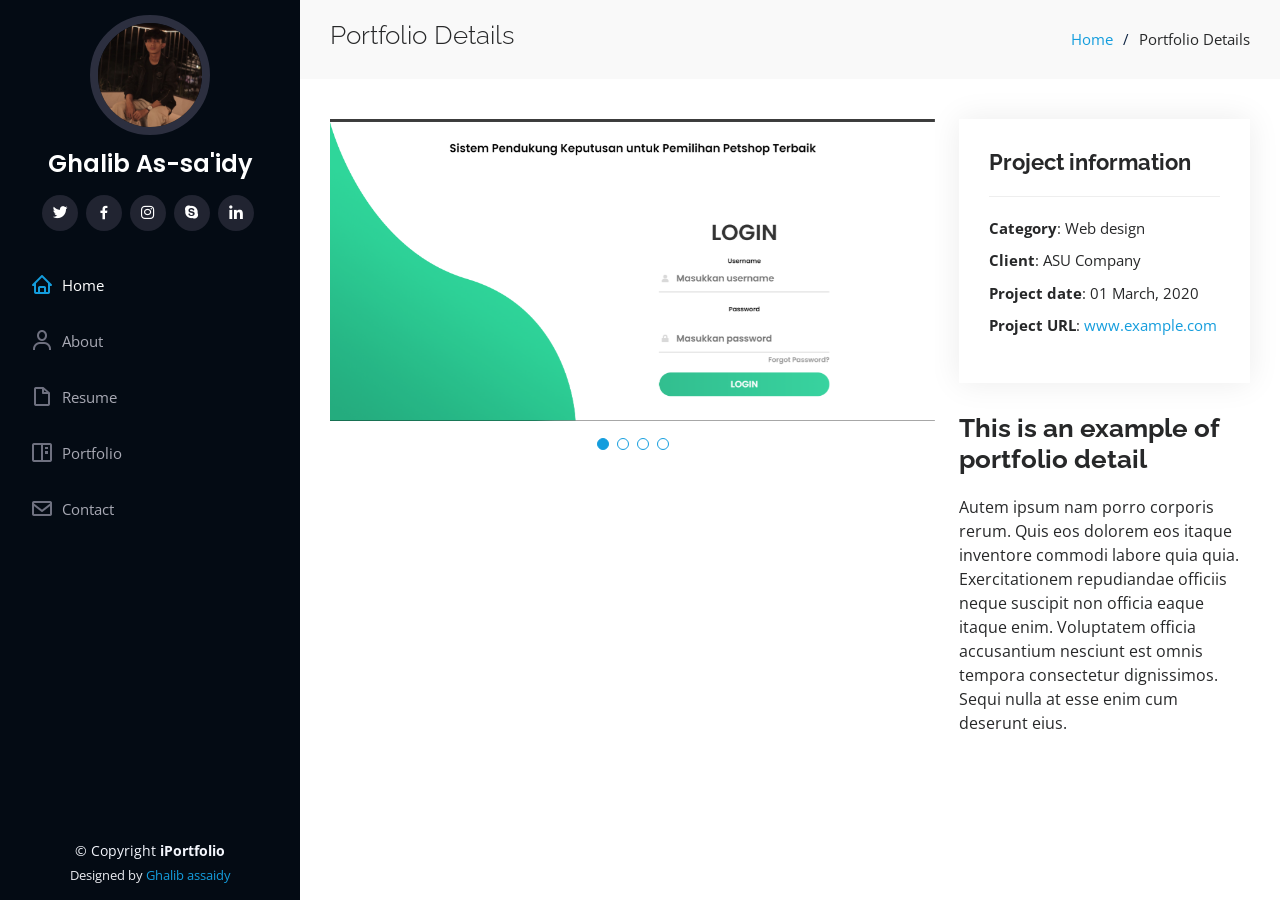
<file: portfolio-details7.html>
<!DOCTYPE html>
<html lang="en">

<head>
    <meta charset="utf-8">
    <meta content="width=device-width, initial-scale=1.0" name="viewport">

    <title>Portfolio Details - Portfolio </title>
    <meta content="" name="description">
    <meta content="" name="keywords">

    <!-- Favicons -->
    <link href="assets/img/favicon.png" rel="icon">
    <link href="assets/img/apple-touch-icon.png" rel="apple-touch-icon">

    <!-- Google Fonts -->
    <link href="https://fonts.googleapis.com/css?family=Open+Sans:300,300i,400,400i,600,600i,700,700i|Raleway:300,300i,400,400i,500,500i,600,600i,700,700i|Poppins:300,300i,400,400i,500,500i,600,600i,700,700i" rel="stylesheet">

    <!-- Vendor CSS Files -->
    <link href="assets/vendor/aos/aos.css" rel="stylesheet">
    <link href="assets/vendor/bootstrap/css/bootstrap.min.css" rel="stylesheet">
    <link href="assets/vendor/bootstrap-icons/bootstrap-icons.css" rel="stylesheet">
    <link href="assets/vendor/boxicons/css/boxicons.min.css" rel="stylesheet">
    <link href="assets/vendor/glightbox/css/glightbox.min.css" rel="stylesheet">
    <link href="assets/vendor/swiper/swiper-bundle.min.css" rel="stylesheet">

    <!-- Template Main CSS File -->
    <link href="assets/css/style.css" rel="stylesheet">


</head>

<body>

    <!-- ======= Mobile nav toggle button ======= -->
    <i class="bi bi-list mobile-nav-toggle d-xl-none"></i>

    <!-- ======= Header ======= -->
    <header id="header">
        <div class="d-flex flex-column">

            <div class="profile">
                <img src="assets/img/profile-img.jpg" alt="" class="img-fluid rounded-circle">
                <h1 class="text-light"><a href="index.html">Ghalib As-sa'idy </a></h1>
                <div class="social-links mt-3 text-center">
                    <a href="#" class="twitter"><i class="bx bxl-twitter"></i></a>
                    <a href="#" class="facebook"><i class="bx bxl-facebook"></i></a>
                    <a href="#" class="instagram"><i class="bx bxl-instagram"></i></a>
                    <a href="#" class="google-plus"><i class="bx bxl-skype"></i></a>
                    <a href="https://www.linkedin.com/in/ghalibassaidy55/" class="linkedin"><i class="bx bxl-linkedin"></i></a>
                </div>
            </div>

            <nav id="navbar" class="nav-menu navbar">
                <ul>
                    <li><a href="#hero" class="nav-link scrollto active"><i class="bx bx-home"></i> <span>Home</span></a></li>
                    <li><a href="#about" class="nav-link scrollto"><i class="bx bx-user"></i> <span>About</span></a></li>
                    <li><a href="#resume" class="nav-link scrollto"><i class="bx bx-file-blank"></i> <span>Resume</span></a></li>
                    <li><a href="#portfolio" class="nav-link scrollto"><i class="bx bx-book-content"></i> <span>Portfolio</span></a></li>
                    <!-- <li><a href="#services" class="nav-link scrollto"><i class="bx bx-server"></i> <span>Services</span></a></li> -->
                    <li><a href="#contact" class="nav-link scrollto"><i class="bx bx-envelope"></i> <span>Contact</span></a></li>
                </ul>
            </nav>
            <!-- .nav-menu -->
        </div>
    </header>
    <!-- End Header -->

    <main id="main">

        <!-- ======= Breadcrumbs ======= -->
        <section id="breadcrumbs" class="breadcrumbs">
            <div class="container">

                <div class="d-flex justify-content-between align-items-center">
                    <h2>Portfolio Details</h2>
                    <ol>
                        <li><a href="index.html">Home</a></li>
                        <li>Portfolio Details</li>
                    </ol>
                </div>

            </div>
        </section>
        <!-- End Breadcrumbs -->

        <!-- ======= Portfolio Details Section ======= -->
        <section id="portfolio-details" class="portfolio-details">
            <div class="container">

                <div class="row gy-4">

                    <div class="col-lg-8">
                        <div class="portfolio-details-slider swiper">
                            <div class="swiper-wrapper align-items-center">

                                <div class="swiper-slide">
                                    <img src="assets/img/portfolio/petshop/1.png" alt="">
                                </div>

                                <div class="swiper-slide">
                                    <img src="assets/img/portfolio/petshop/2.png" alt="">
                                </div>
                                <div class="swiper-slide">
                                    <img src="assets/img/portfolio/petshop/3.png" alt="">
                                </div>
                                <div class="swiper-slide">
                                    <img src="assets/img/portfolio/petshop/4.png" alt="">
                                </div>
                            </div>
                            <div class="swiper-pagination"></div>
                        </div>
                    </div>

                    <div class="col-lg-4">
                        <div class="portfolio-info">
                            <h3>Project information</h3>
                            <ul>
                                <li><strong>Category</strong>: Web design</li>
                                <li><strong>Client</strong>: ASU Company</li>
                                <li><strong>Project date</strong>: 01 March, 2020</li>
                                <li><strong>Project URL</strong>: <a href="#">www.example.com</a></li>
                            </ul>
                        </div>
                        <div class="portfolio-description">
                            <h2>This is an example of portfolio detail</h2>
                            <p>
                                Autem ipsum nam porro corporis rerum. Quis eos dolorem eos itaque inventore commodi labore quia quia. Exercitationem repudiandae officiis neque suscipit non officia eaque itaque enim. Voluptatem officia accusantium nesciunt est omnis tempora consectetur
                                dignissimos. Sequi nulla at esse enim cum deserunt eius.
                            </p>
                        </div>
                    </div>

                </div>

            </div>
        </section>
        <!-- End Portfolio Details Section -->

    </main>
    <!-- End #main -->

    <!-- ======= Footer ======= -->
    <footer id="footer">
        <div class="container">
            <div class="copyright">
                &copy; Copyright <strong><span>iPortfolio</span></strong>
            </div>
            <div class="credits">
                <!-- All the links in the footer should remain intact. -->
                <!-- You can delete the links only if you purchased the pro version. -->
                <!-- Licensing information: https://bootstrapmade.com/license/ -->
                <!-- Purchase the pro version with working PHP/AJAX contact form: https://bootstrapmade.com/iportfolio-bootstrap-portfolio-websites-template/ -->
                Designed by <a href="https://github.com/ghalibassaidy/Portofolio.github.io">Ghalib assaidy</a>
            </div>
        </div>
    </footer>
    <!-- End  Footer -->

    <a href="#" class="back-to-top d-flex align-items-center justify-content-center"><i class="bi bi-arrow-up-short"></i></a>

    <!-- Vendor JS Files -->
    <script src="assets/vendor/purecounter/purecounter_vanilla.js"></script>
    <script src="assets/vendor/aos/aos.js"></script>
    <script src="assets/vendor/bootstrap/js/bootstrap.bundle.min.js"></script>
    <script src="assets/vendor/glightbox/js/glightbox.min.js"></script>
    <script src="assets/vendor/isotope-layout/isotope.pkgd.min.js"></script>
    <script src="assets/vendor/swiper/swiper-bundle.min.js"></script>
    <script src="assets/vendor/typed.js/typed.umd.js"></script>
    <script src="assets/vendor/waypoints/noframework.waypoints.js"></script>
    <script src="assets/vendor/php-email-form/validate.js"></script>

    <!-- Template Main JS File -->
    <script src="assets/js/main.js"></script>

</body>

</html>
</file>
<file: assets/css/style.css>
/**
* Template Name: iPortfolio
* Updated: Nov 17 2023 with Bootstrap v5.3.2
* Template URL: https://bootstrapmade.com/iportfolio-bootstrap-portfolio-websites-template/
* Author: BootstrapMade.com
* License: https://bootstrapmade.com/license/
*/

/*--------------------------------------------------------------
# General
--------------------------------------------------------------*/
body {
  font-family: "Open Sans", sans-serif;
  color: #272829;
}

a {
  color: #149ddd;
  text-decoration: none;
}

a:hover {
  color: #37b3ed;
  text-decoration: none;
}

h1,
h2,
h3,
h4,
h5,
h6 {
  font-family: "Raleway", sans-serif;
}

/*--------------------------------------------------------------
# Back to top button
--------------------------------------------------------------*/
.back-to-top {
  position: fixed;
  visibility: hidden;
  opacity: 0;
  right: 15px;
  bottom: 15px;
  z-index: 996;
  background: #149ddd;
  width: 40px;
  height: 40px;
  border-radius: 50px;
  transition: all 0.4s;
}

.back-to-top i {
  font-size: 28px;
  color: #fff;
  line-height: 0;
}

.back-to-top:hover {
  background: #2eafec;
  color: #fff;
}

.back-to-top.active {
  visibility: visible;
  opacity: 1;
}

/*--------------------------------------------------------------
# Header
--------------------------------------------------------------*/
#header {
  position: fixed;
  top: 0;
  left: 0;
  bottom: 0;
  width: 300px;
  transition: all ease-in-out 0.5s;
  z-index: 9997;
  transition: all 0.5s;
  padding: 0 15px;
  background: #040b14;
  overflow-y: auto;
}

#header .profile img {
  margin: 15px auto;
  display: block;
  width: 120px;
  border: 8px solid #2c2f3f;
}

#header .profile h1 {
  font-size: 24px;
  margin: 0;
  padding: 0;
  font-weight: 600;
  -moz-text-align-last: center;
  text-align-last: center;
  font-family: "Poppins", sans-serif;
}

#header .profile h1 a,
#header .profile h1 a:hover {
  color: #fff;
  text-decoration: none;
}

#header .profile .social-links a {
  font-size: 18px;
  display: inline-block;
  background: #212431;
  color: #fff;
  line-height: 1;
  padding: 8px 0;
  margin-right: 4px;
  border-radius: 50%;
  text-align: center;
  width: 36px;
  height: 36px;
  transition: 0.3s;
}

#header .profile .social-links a:hover {
  background: #149ddd;
  color: #fff;
  text-decoration: none;
}

#main {
  margin-left: 300px;
}

.container,
.container-fluid {
  padding-left: 30px;
  padding-right: 30px;
}

@media (max-width: 1199px) {
  #header {
    left: -300px;
  }

  #main {
    margin-left: 0;
  }

  .container,
  .container-fluid {
    padding-left: 12px;
    padding-right: 12px;
  }
}

/*--------------------------------------------------------------
# Navigation Menu
--------------------------------------------------------------*/
/* Desktop Navigation */
.nav-menu {
  padding: 30px 0 0 0;
}

.nav-menu * {
  margin: 0;
  padding: 0;
  list-style: none;
}

.nav-menu>ul>li {
  position: relative;
  white-space: nowrap;
}

.nav-menu a,
.nav-menu a:focus {
  display: flex;
  align-items: center;
  color: #a8a9b4;
  padding: 12px 15px;
  margin-bottom: 8px;
  transition: 0.3s;
  font-size: 15px;
}

.nav-menu a i,
.nav-menu a:focus i {
  font-size: 24px;
  padding-right: 8px;
  color: #6f7180;
}

.nav-menu a:hover,
.nav-menu .active,
.nav-menu .active:focus,
.nav-menu li:hover>a {
  text-decoration: none;
  color: #fff;
}

.nav-menu a:hover i,
.nav-menu .active i,
.nav-menu .active:focus i,
.nav-menu li:hover>a i {
  color: #149ddd;
}

/* Mobile Navigation */
.mobile-nav-toggle {
  position: fixed;
  right: 15px;
  top: 15px;
  z-index: 9998;
  border: 0;
  font-size: 24px;
  transition: all 0.4s;
  outline: none !important;
  background-color: #149ddd;
  color: #fff;
  width: 40px;
  height: 40px;
  display: inline-flex;
  align-items: center;
  justify-content: center;
  line-height: 0;
  border-radius: 50px;
  cursor: pointer;
}

.mobile-nav-active {
  overflow: hidden;
}

.mobile-nav-active #header {
  left: 0;
}

/*--------------------------------------------------------------
# Hero Section
--------------------------------------------------------------*/
#hero {
  width: 100%;
  height: 100vh;
  background: url("../img/hero-bg.jpg") top center;
  background-size: cover;
}

#hero:before {
  content: "";
  background: rgba(5, 13, 24, 0.3);
  position: absolute;
  bottom: 0;
  top: 0;
  left: 0;
  right: 0;
  z-index: 1;
}

#hero .hero-container {
  position: relative;
  z-index: 2;
  min-width: 300px;
}

#hero h1 {
  margin: 0 0 10px 0;
  font-size: 64px;
  font-weight: 700;
  line-height: 56px;
  color: #fff;
}

#hero p {
  color: #fff;
  margin-bottom: 50px;
  font-size: 26px;
  font-family: "Poppins", sans-serif;
}

#hero p span {
  color: #fff;
  padding-bottom: 4px;
  letter-spacing: 1px;
  border-bottom: 3px solid #149ddd;
}

@media (min-width: 1024px) {
  #hero {
    background-attachment: fixed;
  }
}

@media (max-width: 768px) {
  #hero h1 {
    font-size: 28px;
    line-height: 36px;
  }

  #hero h2 {
    font-size: 18px;
    line-height: 24px;
    margin-bottom: 30px;
  }
}

/*--------------------------------------------------------------
# Sections General
--------------------------------------------------------------*/
section {
  padding: 60px 0;
  overflow: hidden;
}

.section-bg {
  background: #f5f8fd;
}

.section-title {
  padding-bottom: 30px;
}

.section-title h2 {
  font-size: 32px;
  font-weight: bold;
  margin-bottom: 20px;
  padding-bottom: 20px;
  position: relative;
  color: #173b6c;
}

.section-title h2::after {
  content: "";
  position: absolute;
  display: block;
  width: 50px;
  height: 3px;
  background: #149ddd;
  bottom: 0;
  left: 0;
}

.section-title p {
  margin-bottom: 0;
}

/*--------------------------------------------------------------
# About
--------------------------------------------------------------*/
.about .content h3 {
  font-weight: 700;
  font-size: 26px;
  color: #173b6c;
}

.about .content ul {
  list-style: none;
  padding: 0;
}

.about .content ul li {
  margin-bottom: 20px;
  display: flex;
  align-items: center;
}

.about .content ul strong {
  margin-right: 10px;
}

.about .content ul i {
  font-size: 16px;
  margin-right: 5px;
  color: #149ddd;
  line-height: 0;
}

.about .content p:last-child {
  margin-bottom: 0;
}

/*--------------------------------------------------------------
# Facts
--------------------------------------------------------------*/
.facts {
  padding-bottom: 30px;
}

.facts .count-box {
  padding: 30px;
  width: 100%;
}

.facts .count-box i {
  display: block;
  font-size: 44px;
  color: #149ddd;
  float: left;
  line-height: 0;
}

.facts .count-box span {
  font-size: 48px;
  line-height: 40px;
  display: block;
  font-weight: 700;
  color: #050d18;
  margin-left: 60px;
}

.facts .count-box p {
  padding: 15px 0 0 0;
  margin: 0 0 0 60px;
  font-family: "Raleway", sans-serif;
  font-size: 14px;
  color: #122f57;
}

.facts .count-box a {
  font-weight: 600;
  display: block;
  margin-top: 20px;
  color: #122f57;
  font-size: 15px;
  font-family: "Poppins", sans-serif;
  transition: ease-in-out 0.3s;
}

.facts .count-box a:hover {
  color: #1f5297;
}

/*--------------------------------------------------------------
# Akills
--------------------------------------------------------------*/
.skills .progress {
  height: 60px;
  display: block;
  background: none;
  border-radius: 0;
}

.skills .progress .skill {
  padding: 0;
  margin: 0 0 6px 0;
  text-transform: uppercase;
  display: block;
  font-weight: 600;
  font-family: "Poppins", sans-serif;
  color: #050d18;
}

.skills .progress .skill .val {
  float: right;
  font-style: normal;
}

.skills .progress-bar-wrap {
  background: #dce8f8;
  height: 10px;
}

.skills .progress-bar {
  width: 1px;
  height: 10px;
  transition: 0.9s;
  background-color: #149ddd;
}

/*--------------------------------------------------------------
# Resume
--------------------------------------------------------------*/
.resume .resume-title {
  font-size: 26px;
  font-weight: 700;
  margin-top: 20px;
  margin-bottom: 20px;
  color: #050d18;
}

.resume .resume-item {
  padding: 0 0 20px 20px;
  margin-top: -2px;
  border-left: 2px solid #1f5297;
  position: relative;
}

.resume .resume-item h4 {
  line-height: 18px;
  font-size: 18px;
  font-weight: 600;
  text-transform: uppercase;
  font-family: "Poppins", sans-serif;
  color: #050d18;
  margin-bottom: 10px;
}

.resume .resume-item h5 {
  font-size: 16px;
  background: #e4edf9;
  padding: 5px 15px;
  display: inline-block;
  font-weight: 600;
  margin-bottom: 10px;
}

.resume .resume-item ul {
  padding-left: 20px;
}

.resume .resume-item ul li {
  padding-bottom: 10px;
}

.resume .resume-item:last-child {
  padding-bottom: 0;
}

.resume .resume-item::before {
  content: "";
  position: absolute;
  width: 16px;
  height: 16px;
  border-radius: 50px;
  left: -9px;
  top: 0;
  background: #fff;
  border: 2px solid #1f5297;
}

/*--------------------------------------------------------------
# Portfolio
--------------------------------------------------------------*/
.portfolio .portfolio-item {
  margin-bottom: 30px;
}

.portfolio #portfolio-flters {
  padding: 0;
  margin: 0 auto 35px auto;
  list-style: none;
  text-align: center;
  background: #fff;
  border-radius: 50px;
  padding: 2px 15px;
}

.portfolio #portfolio-flters li {
  cursor: pointer;
  display: inline-block;
  padding: 10px 15px 8px 15px;
  font-size: 14px;
  font-weight: 600;
  line-height: 1;
  text-transform: uppercase;
  color: #272829;
  margin-bottom: 5px;
  transition: all 0.3s ease-in-out;
}

.portfolio #portfolio-flters li:hover,
.portfolio #portfolio-flters li.filter-active {
  color: #149ddd;
}

.portfolio #portfolio-flters li:last-child {
  margin-right: 0;
}

.portfolio .portfolio-wrap {
  transition: 0.3s;
  position: relative;
  overflow: hidden;
  z-index: 1;
}

.portfolio .portfolio-wrap::before {
  content: "";
  background: rgba(255, 255, 255, 0.5);
  position: absolute;
  left: 0;
  right: 0;
  top: 0;
  bottom: 0;
  transition: all ease-in-out 0.3s;
  z-index: 2;
  opacity: 0;
}

.portfolio .portfolio-wrap .portfolio-links {
  opacity: 1;
  left: 0;
  right: 0;
  bottom: -60px;
  z-index: 3;
  position: absolute;
  transition: all ease-in-out 0.3s;
  display: flex;
  justify-content: center;
}

.portfolio .portfolio-wrap .portfolio-links a {
  color: #fff;
  font-size: 28px;
  text-align: center;
  background: rgba(20, 157, 221, 0.75);
  transition: 0.3s;
  width: 50%;
}

.portfolio .portfolio-wrap .portfolio-links a:hover {
  background: rgba(20, 157, 221, 0.95);
}

.portfolio .portfolio-wrap .portfolio-links a+a {
  border-left: 1px solid #37b3ed;
}

.portfolio .portfolio-wrap:hover::before {
  top: 0;
  left: 0;
  right: 0;
  bottom: 0;
  opacity: 1;
}

.portfolio .portfolio-wrap:hover .portfolio-links {
  opacity: 1;
  bottom: 0;
}

/*--------------------------------------------------------------
# Portfolio Details
--------------------------------------------------------------*/
.portfolio-details {
  padding-top: 40px;
}

.portfolio-details .portfolio-details-slider img {
  width: 100%;
}

.portfolio-details .portfolio-details-slider .swiper-pagination {
  margin-top: 20px;
  position: relative;
}

.portfolio-details .portfolio-details-slider .swiper-pagination .swiper-pagination-bullet {
  width: 12px;
  height: 12px;
  background-color: #fff;
  opacity: 1;
  border: 1px solid #149ddd;
}

.portfolio-details .portfolio-details-slider .swiper-pagination .swiper-pagination-bullet-active {
  background-color: #149ddd;
}

.portfolio-details .portfolio-info {
  padding: 30px;
  box-shadow: 0px 0 30px rgba(5, 13, 24, 0.08);
}

.portfolio-details .portfolio-info h3 {
  font-size: 22px;
  font-weight: 700;
  margin-bottom: 20px;
  padding-bottom: 20px;
  border-bottom: 1px solid #eee;
}

.portfolio-details .portfolio-info ul {
  list-style: none;
  padding: 0;
  font-size: 15px;
}

.portfolio-details .portfolio-info ul li+li {
  margin-top: 10px;
}

.portfolio-details .portfolio-description {
  padding-top: 30px;
}

.portfolio-details .portfolio-description h2 {
  font-size: 26px;
  font-weight: 700;
  margin-bottom: 20px;
}

.portfolio-details .portfolio-description p {
  padding: 0;
}

/*--------------------------------------------------------------
# Services
--------------------------------------------------------------*/
.services .icon-box {
  margin-bottom: 20px;
}

.services .icon {
  float: left;
  display: flex;
  align-items: center;
  justify-content: center;
  width: 54px;
  height: 54px;
  background: #149ddd;
  border-radius: 50%;
  transition: 0.5s;
  border: 1px solid #149ddd;
}

.services .icon i {
  color: #fff;
  font-size: 24px;
  line-height: 0;
}

.services .icon-box:hover .icon {
  background: #fff;
}

.services .icon-box:hover .icon i {
  color: #149ddd;
}

.services .title {
  margin-left: 80px;
  font-weight: 700;
  margin-bottom: 15px;
  font-size: 18px;
}

.services .title a {
  color: #343a40;
}

.services .title a:hover {
  color: #149ddd;
}

.services .description {
  margin-left: 80px;
  line-height: 24px;
  font-size: 14px;
}

/*--------------------------------------------------------------
# Testimonials
--------------------------------------------------------------*/
.testimonials .testimonials-carousel,
.testimonials .testimonials-slider {
  overflow: hidden;
}

.testimonials .testimonial-item {
  box-sizing: content-box;
  text-align: center;
  min-height: 320px;
}

.testimonials .testimonial-item .testimonial-img {
  width: 90px;
  border-radius: 50%;
  margin: 0 auto;
}

.testimonials .testimonial-item h3 {
  font-size: 18px;
  font-weight: bold;
  margin: 10px 0 5px 0;
  color: #111;
}

.testimonials .testimonial-item h4 {
  font-size: 14px;
  color: #999;
  margin: 0;
}

.testimonials .testimonial-item .quote-icon-left,
.testimonials .testimonial-item .quote-icon-right {
  color: #c3e8fa;
  font-size: 26px;
}

.testimonials .testimonial-item .quote-icon-left {
  display: inline-block;
  left: -5px;
  position: relative;
}

.testimonials .testimonial-item .quote-icon-right {
  display: inline-block;
  right: -5px;
  position: relative;
  top: 10px;
}

.testimonials .testimonial-item p {
  font-style: italic;
  margin: 0 15px 15px 15px;
  padding: 20px;
  background: #fff;
  position: relative;
  margin-bottom: 35px;
  border-radius: 6px;
  box-shadow: 0px 2px 15px rgba(0, 0, 0, 0.1);
}

.testimonials .testimonial-item p::after {
  content: "";
  width: 0;
  height: 0;
  border-top: 20px solid #fff;
  border-right: 20px solid transparent;
  border-left: 20px solid transparent;
  position: absolute;
  bottom: -20px;
  left: calc(50% - 20px);
}

.testimonials .swiper-pagination {
  margin-top: 20px;
  position: relative;
}

.testimonials .swiper-pagination .swiper-pagination-bullet {
  width: 12px;
  height: 12px;
  background-color: #fff;
  opacity: 1;
  border: 1px solid #149ddd;
}

.testimonials .swiper-pagination .swiper-pagination-bullet-active {
  background-color: #149ddd;
}

/*--------------------------------------------------------------
# Contact
--------------------------------------------------------------*/
.contact {
  padding-bottom: 130px;
}

.contact .info {
  padding: 30px;
  background: #fff;
  width: 100%;
  box-shadow: 0 0 24px 0 rgba(0, 0, 0, 0.12);
}

.contact .info i {
  font-size: 20px;
  color: #149ddd;
  float: left;
  width: 44px;
  height: 44px;
  background: #dff3fc;
  display: flex;
  justify-content: center;
  align-items: center;
  border-radius: 50px;
  transition: all 0.3s ease-in-out;
}

.contact .info h4 {
  padding: 0 0 0 60px;
  font-size: 22px;
  font-weight: 600;
  margin-bottom: 5px;
  color: #050d18;
}

.contact .info p {
  padding: 0 0 10px 60px;
  margin-bottom: 20px;
  font-size: 14px;
  color: #173b6c;
}

.contact .info .email p {
  padding-top: 5px;
}

.contact .info .social-links {
  padding-left: 60px;
}

.contact .info .social-links a {
  font-size: 18px;
  display: inline-block;
  background: #333;
  color: #fff;
  line-height: 1;
  padding: 8px 0;
  border-radius: 50%;
  text-align: center;
  width: 36px;
  height: 36px;
  transition: 0.3s;
  margin-right: 10px;
}

.contact .info .social-links a:hover {
  background: #149ddd;
  color: #fff;
}

.contact .info .email:hover i,
.contact .info .address:hover i,
.contact .info .phone:hover i {
  background: #149ddd;
  color: #fff;
}

.contact .php-email-form {
  width: 100%;
  padding: 30px;
  background: #fff;
  box-shadow: 0 0 24px 0 rgba(0, 0, 0, 0.12);
}

.contact .php-email-form .form-group {
  padding-bottom: 8px;
}

.contact .php-email-form .validate {
  display: none;
  color: red;
  margin: 0 0 15px 0;
  font-weight: 400;
  font-size: 13px;
}

.contact .php-email-form .error-message {
  display: none;
  color: #fff;
  background: #ed3c0d;
  text-align: left;
  padding: 15px;
  font-weight: 600;
}

.contact .php-email-form .error-message br+br {
  margin-top: 25px;
}

.contact .php-email-form .sent-message {
  display: none;
  color: #fff;
  background: #18d26e;
  text-align: center;
  padding: 15px;
  font-weight: 600;
}

.contact .php-email-form .loading {
  display: none;
  background: #fff;
  text-align: center;
  padding: 15px;
}

.contact .php-email-form .loading:before {
  content: "";
  display: inline-block;
  border-radius: 50%;
  width: 24px;
  height: 24px;
  margin: 0 10px -6px 0;
  border: 3px solid #18d26e;
  border-top-color: #eee;
  animation: animate-loading 1s linear infinite;
}

.contact .php-email-form .form-group {
  margin-bottom: 15px;
}

.contact .php-email-form label {
  padding-bottom: 8px;
}

.contact .php-email-form input,
.contact .php-email-form textarea {
  border-radius: 0;
  box-shadow: none;
  font-size: 14px;
}

.contact .php-email-form input {
  height: 44px;
}

.contact .php-email-form textarea {
  padding: 10px 15px;
}

.contact .php-email-form button[type=submit] {
  background: #149ddd;
  border: 0;
  padding: 10px 24px;
  color: #fff;
  transition: 0.4s;
  border-radius: 4px;
}

.contact .php-email-form button[type=submit]:hover {
  background: #37b3ed;
}

@keyframes animate-loading {
  0% {
    transform: rotate(0deg);
  }

  100% {
    transform: rotate(360deg);
  }
}

/*--------------------------------------------------------------
# Breadcrumbs
--------------------------------------------------------------*/
.breadcrumbs {
  padding: 20px 0;
  background: #f9f9f9;
}

.breadcrumbs h2 {
  font-size: 26px;
  font-weight: 300;
}

.breadcrumbs ol {
  display: flex;
  flex-wrap: wrap;
  list-style: none;
  padding: 0;
  margin: 0;
  font-size: 15px;
}

.breadcrumbs ol li+li {
  padding-left: 10px;
}

.breadcrumbs ol li+li::before {
  display: inline-block;
  padding-right: 10px;
  color: #0e2442;
  content: "/";
}

@media (max-width: 768px) {
  .breadcrumbs .d-flex {
    display: block !important;
  }

  .breadcrumbs ol {
    display: block;
  }

  .breadcrumbs ol li {
    display: inline-block;
  }
}

/*--------------------------------------------------------------
# Footer
--------------------------------------------------------------*/
#footer {
  padding: 15px;
  color: #f4f6fd;
  font-size: 14px;
  position: fixed;
  left: 0;
  bottom: 0;
  width: 300px;
  z-index: 9999;
  background: #040b14;
}

#footer .copyright {
  text-align: center;
}

#footer .credits {
  padding-top: 5px;
  text-align: center;
  font-size: 13px;
  color: #eaebf0;
}

@media (max-width: 1199px) {
  #footer {
    position: static;
    width: auto;
    padding-right: 20px 15px;
  }
}
</file>
